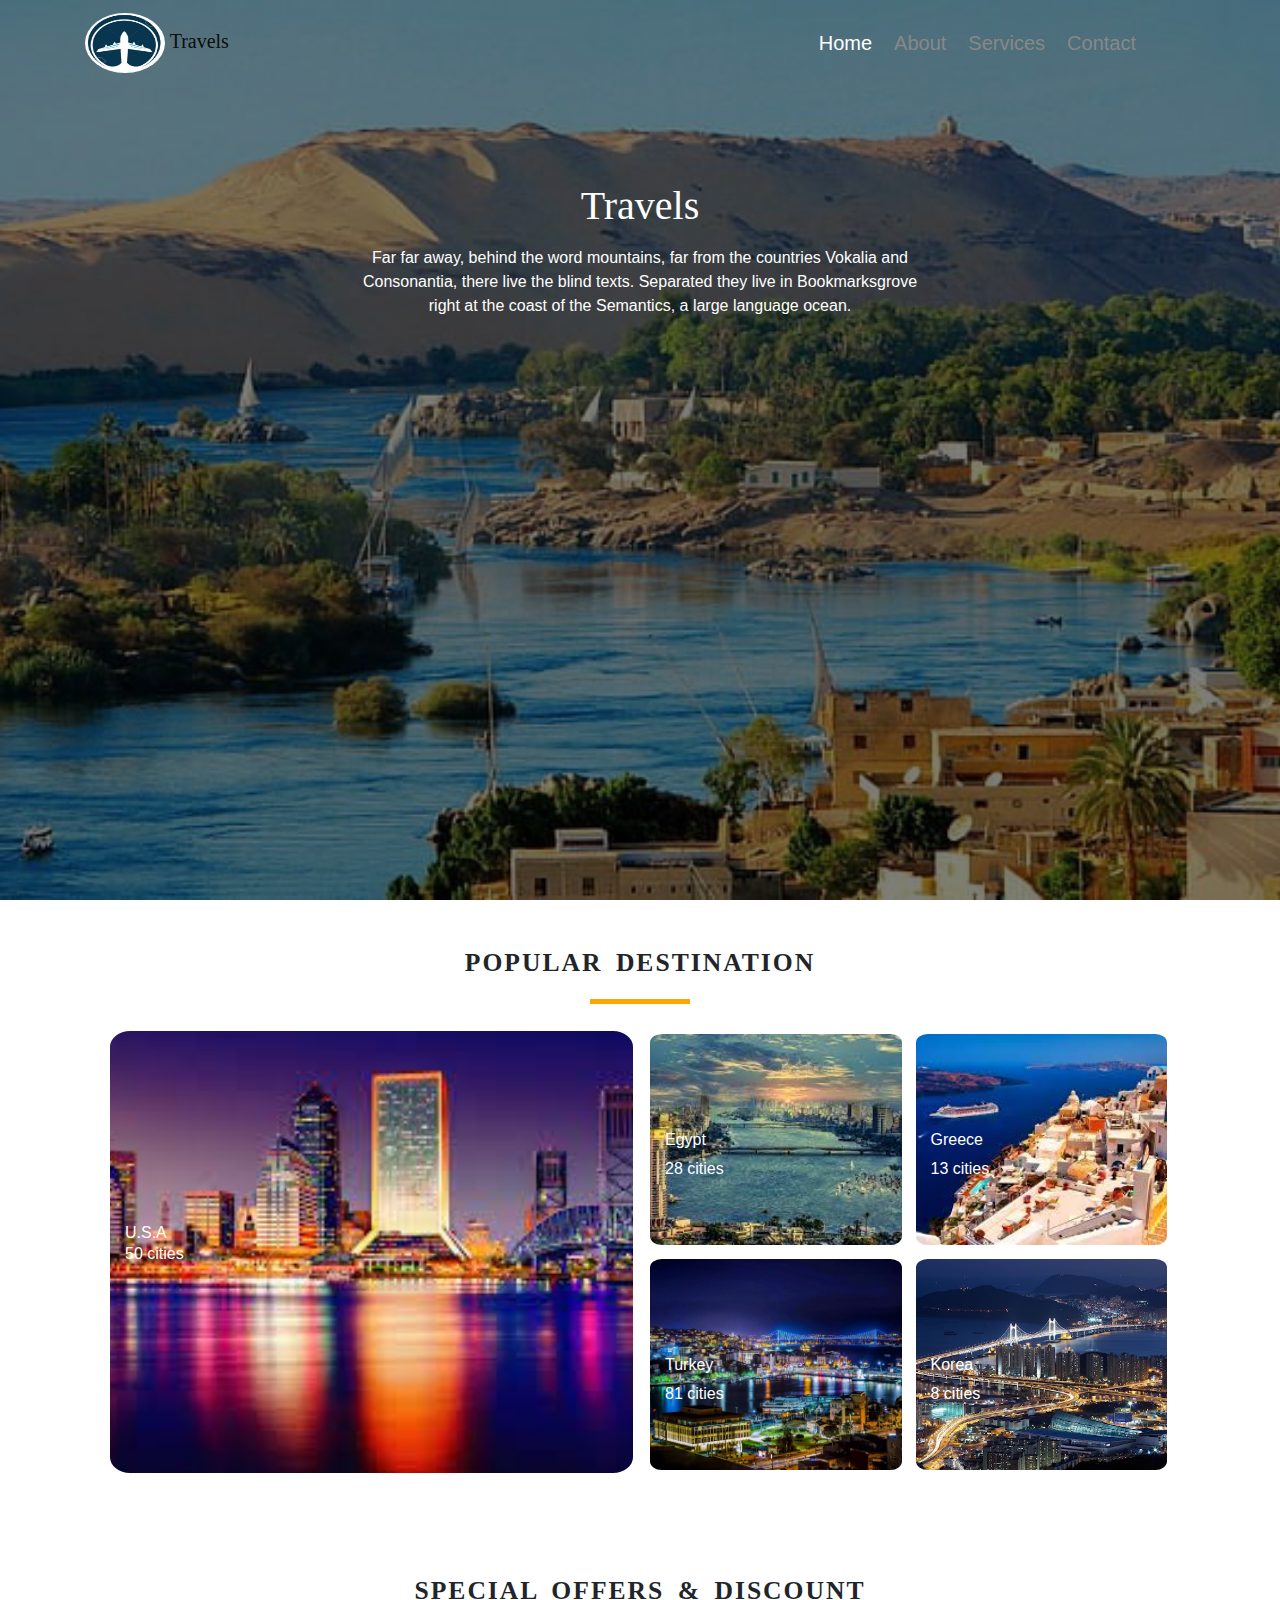
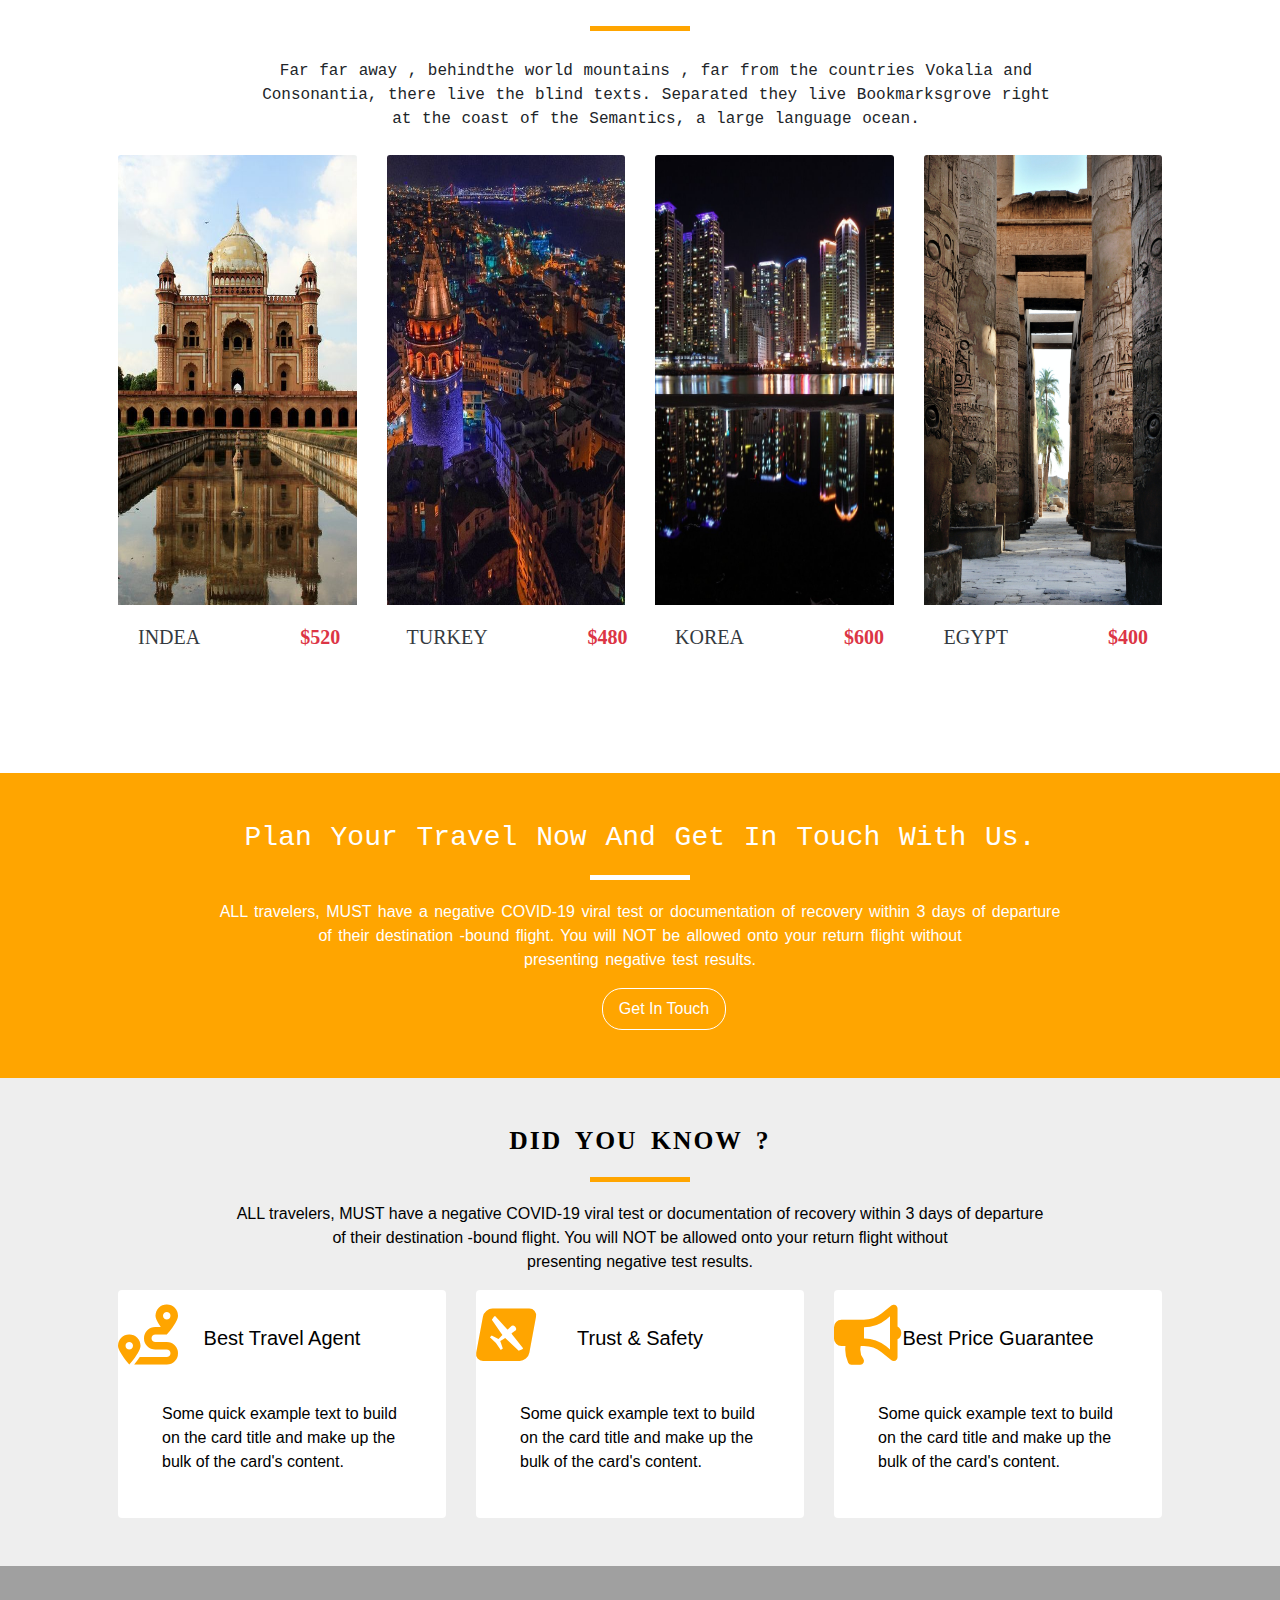
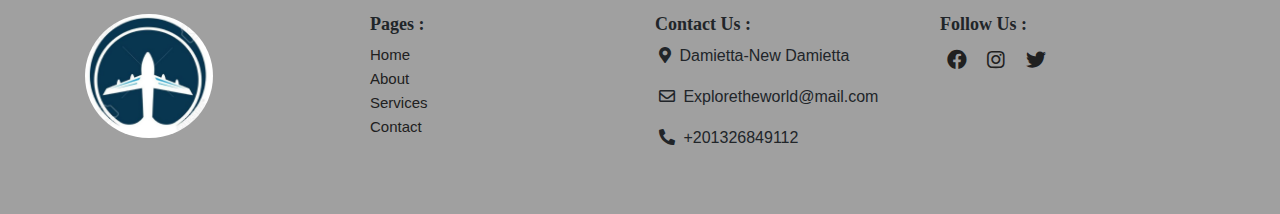
<file: home.html>
<!DOCTYPE html>
<html lang="en">

<head>
    <meta charset="UTF-8">
    <meta http-equiv="X-UA-Compatible" content="IE=edge">
    <meta name="viewport" content="width=device-width, initial-scale=1.0">
    <title>Travels-Home</title>
    <link rel="shortcut icon" href="images/logo1.jpg" type="image/x-icon">
    <link rel="stylesheet" href="css/all.min.css">
    <link rel="stylesheet" href="css/animate.css">
    <link rel="stylesheet" href="css/bootstrap.min.css">
    <link rel="stylesheet" href="css/aos.css">
    <link rel="stylesheet" href="css/homeStyle.css">
</head>

<body>

    <header>

        <nav class="navbar navbar-expand-md navbar-light">
            <div class="container">
                <a class="navbar-brand " href="#">
                    <img src="images/logo1.jpg" height="60" width="80" alt="" class="rounded-circle"> Travels
                </a>

                <button class="navbar-toggler" type="button" data-toggle="collapse" data-target="#navbarNav"
                    aria-controls="navbarNav" aria-expanded="false" aria-label="Toggle navigation">
                    <span class="navbar-toggler-icon"></span>
                </button>

                <div class="collapse navbar-collapse" id="navbarNav">
                    <ul class="navbar-nav ml-auto mr-5 ">
                        <li class="nav-item active">
                            <a class="nav-link" href="#"> Home <span class="sr-only">(current)</span></a>
                        </li>
                        <li class="nav-item">
                            <a class="nav-link" href="about.html">About</a>
                        </li>
                        <li class="nav-item">
                            <a class="nav-link" href="services.html">Services</a>
                        </li>
                        <li class="nav-item">
                            <a class="nav-link" href="#">Contact</a>
                        </li>

                    </ul>
                </div>
            </div><!-- container -->
        </nav><!-- nav -->

        <div class="container text-center wow pulse" data-wow-duration="2.5s">
            <h1 class="text-white mt-5 pt-5">Travels</h1>
            <p class="text-white w-50 m-auto pt-2">
                Far far away, behind the word mountains, far from the countries Vokalia and Consonantia, there live the
                blind texts. Separated they live in Bookmarksgrove right at the coast of the Semantics, a large language
                ocean.
            </p>
        </div>

    </header><!-- header -->



    <section class="dest">
        <div class="container p-5">
            <h2 class="text-center text-uppercase font-weight-bold ">Popular Destination</h2>

            <div class="row ">
                <div class="col-lg-6  c1">
                    <div
                        class="text-capitalize font-weight-bold pt-5 mt-5 pb-0 mb-0 align-bottom align-text-bottom texting">
                        <h6 class=" pt-5 mt-5 pb-0 mb-0 text-white ">u.s.a</h6>
                        <p class="text-lowercase font-weight-lighter  text-white ">50 cities</p>
                    </div> <!-- texting -->

                </div> <!-- c1 -->

                <div class="col-lg-6   c2">

                    <div class="row">

                        <div class="col-lg-6  c3">
                            <div
                                class="text-capitalize font-weight-bold pt-5 mt-5 pb-0 mb-0 align-bottom align-text-bottom texting">
                                <h6 class="  text-white ">egypt</h6>
                                <p class="text-lowercase font-weight-lighter  text-white ">28 cities</p>
                            </div> <!-- texting -->


                        </div> <!-- c3 -->

                        <div class="col-lg-6  c4">
                            <div
                                class="text-capitalize font-weight-bold pt-5 mt-5 pb-0 mb-0 align-bottom align-text-bottom texting">
                                <h6 class="text-white ">greece</h6>
                                <p class="text-lowercase font-weight-lighter  text-white ">13 cities</p>
                            </div> <!-- texting -->

                        </div> <!-- c4 -->

                        <div class="col-lg-6  c5">
                            <div
                                class="text-capitalize font-weight-bold pt-5 mt-5 pb-0 mb-0 align-bottom align-text-bottom texting">
                                <h6 class=" text-white ">Turkey</h6>
                                <p class="text-lowercase font-weight-lighter  text-white ">81 cities</p>
                            </div> <!-- texting -->

                        </div> <!-- c5 -->

                        <div class="col-lg-6  c6">
                            <div
                                class="text-capitalize font-weight-bold pt-5 mt-5 pb-0 mb-0 align-bottom align-text-bottom texting">
                                <h6 class="  text-white ">korea</h6>
                                <p class="text-lowercase font-weight-lighter  text-white ">8 cities</p>
                            </div> <!-- texting -->

                        </div> <!-- c6 -->

                    </div> <!-- row -->

                </div> <!-- c2 -->

            </div> <!-- row -->
        </div> <!-- containr -->
    </section> <!-- dest -->

    <section class="offer">
        <div class="container p-5">
            <h2 class="text-center text-uppercase font-weight-bold ">Special Offers & Discount</h2>
            <p class="para text-center w-100 p-2 m-3">Far far away , behindthe world mountains , far from the countries
                Vokalia and <br> Consonantia,
                there live the blind texts. Separated they live
                Bookmarksgrove right <br> at the coast of the Semantics, a large language ocean.</p>
            <div class="row">

                <div class="col-lg-3 col-md-6 ">
                    <div class="card mb-5 ">
                        <img src="images/31.jpg" class="card-img-top" alt="">
                        <div class="card-body d-flex">
                            <h4 class="title-card text-uppercase text-dark float-left">indea </h4>
                            <h6 class="title-card text-danger float-right num">$520</h6>
                        </div>
                    </div><!-- card1 -->
                </div> <!-- col1 -->

                <div class="col-lg-3 col-md-6 ">
                    <div class="card mb-5  ">
                        <img src="images/32.jpg" class="card-img-top" alt="">
                        <div class="card-body d-flex">
                            <h4 class="title-card text-uppercase text-dark float-left">Turkey </h4>
                            <h6 class="title-card text-danger float-right num">$480</h6>
                        </div>
                    </div>
                </div> <!-- col2 -->

                <div class="col-lg-3 col-md-6">
                    <div class="card mb-5 ">
                        <img src="images/9.jpg" class="card-img-top" alt="">
                        <div class="card-body d-flex">
                            <h4 class="title-card text-uppercase text-dark float-left">korea</h4>
                            <h6 class="title-card text-danger  float-right num">$600</h6>

                        </div>
                    </div>
                </div> <!-- col3 -->

                <div class="col-lg-3 col-md-6">
                    <div class="card mb-5 ">
                        <img src="images/33.jpg" class="card-img-top " alt="">
                        <div class="card-body d-flex">
                            <h4 class="title-card text-uppercase text-dark float-left">egypt</h4>
                            <h6 class="title-card text-danger  float-right num">$400</h6>

                        </div>
                    </div>
                </div> <!-- col1 -->
            </div> <!-- row -->
        </div> <!-- container -->


    </section> <!-- end of offers -->

    <section class="encorage">
        <div class="container p-5">
            <h3 class="text-capitalize font-weight-light text-monospace">Plan your travel now and get in touch with us.</h3>
            <p > ALL travelers, MUST have a negative COVID-19 viral test or documentation of recovery within 3 days of
                departure <br> of their destination -bound flight. You will NOT be
                allowed onto your return flight without <br> presenting negative test results.</p>
                <a href="#" class="btn px-3 py-2 ml-5  text-white"> Get In Touch</a>
        </div>
    </section> <!-- encorage -->

    <section class="know">
       <div class="container p-5">
        <h2 class="text-center text-uppercase font-weight-bold ">did you know ?</h2>
            <p class="text-center"> ALL travelers, MUST have a negative COVID-19 viral test or documentation of recovery within 3 days of
                departure <br> of their destination -bound flight. You will NOT be
                allowed onto your return flight without <br> presenting negative test results.</p>
        
            <div class="row">
                <div class="col-lg-4">
                    <div class="card">
                        <div class="card-body">
                          <h5 class="card-title text-center p-3"> <i class="fas fa-route fa-3x "></i> Best Travel Agent</h5>
                             <p class="card-text p-4">Some quick example text to build on the card title and make up the bulk of the card's content.</p>
                          
                        </div> <!-- card-body -->
                      </div> <!-- card -->
                </div> <!-- c1 -->

                <div class="col-lg-4">
                    <div class="card">
                        <div class="card-body">
                          <h5 class="card-title text-center p-3"> <i class="fab fa-avianex fa-3x"></i>Trust & Safety</h5>
                             <p class="card-text p-4">Some quick example text to build on the card title and make up the bulk of the card's content.</p>
                          
                        </div> <!-- card-body -->
                      </div> <!-- card -->

                </div><!-- c2 -->

                <div class="col-lg-4">
                    <div class="card">
                        <div class="card-body">
                          <h5 class="card-title text-center p-3 "><i class="fas fa-bullhorn fa-3x"></i>Best Price Guarantee</h5>
                             <p class="card-text p-4">Some quick example text to build on the card title and make up the bulk of the card's content.</p>
                          
                        </div> <!-- card-body -->
                      </div> <!-- card -->

                </div> <!--c3-->
            </div> <!-- row -->
        </div> <!-- container -->

    </section> <!-- know -->



    <footer class="footer  p-5">
        <section class="container">
            <div class="row">

                <div class="col-md-3 col-sm-6 footerfollow">
                    <img src="images/logo1.jpg" class="w-50 rounded-circle" alt="">


                </div><!-- 1footerfollow -->


                <div class="col-md-3 col-sm-6 footerpages">
                    <h6 class="footer-h6">Pages : </h6>
                    <ul>
                        <li><a href="home.html">Home </a></li>
                        <li><a href="#about">About</a></li>
                        <li><a href="#services">Services</a></a></li>
                        <li><a href="#contact">Contact</a></a></li>
                    </ul>
                </div><!-- 2 -->

                <div class="col-md-3 col-sm-6 footerContact">
                    <h6 class="footer-h6">Contact Us : </h6>
                    <div class="">
                        <p> <i class="fas fa-map-marker-alt p-1"></i> Damietta-New Damietta</p>
                        <p> <i class="far fa-envelope p-1"></i> Exploretheworld@mail.com</p>
                        <p> <i class="fas fa-phone-alt p-1"></i> +201326849112 </p>
                    </div>
                </div><!-- 3  -->

                <div class="col-md-3 col-sm-6 footerfollow">
                    <h6 class="footer-h6">Follow Us : </h6>
                    <ul class="">
                        <li><a href="#travelfacebook"><i class="  fab fa-facebook"></i></a></li>
                        <li><a href="#travelinstgram"><i class="  fab fa-instagram"></i></a></li>
                        <li><a href="#traveltwitter"><i class="  fab fa-twitter"></i></a></li>
                    </ul>
                </div><!-- 4 -->



            </div><!-- row -->
        </section> <!-- container footer -->
    </footer>



    <script src="js/jquery-3.5.1.slim.min.js"></script>
    <script src="js/bootstrap.bundle.min.js"></script>
    <script src="js/wow.min.js"></script>
    <script>
        new WOW().init();
    </script>
    <script src="js/aos.js"></script>
    <script>
        AOS.init();
    </script>
</body>

</html>
</file>
<file: css/homeStyle.css>
*{
    padding: 0px;margin: 0px;
}
html{
    scroll-behavior: smooth;
}
header{
    min-height:100vh ;
    background-image:linear-gradient(rgba(0, 0, 0, 0.5),rgba(0, 0, 0, 0.5)) ,url(../images/15.jpg);
    background-position: center;
    background-size: cover;
    background-repeat: no-repeat;
    background-attachment: fixed;
}

.navbar-brand , header h1 , .h2 , .menu h4 ,.carousel-item h5{
    font-family:cursive;
}
.active .nav-link{
    color: white !important;
}
.nav-item{
    font-size: 20px;
    padding: 3px;
}
.nav-link{
    color: #888 !important;
}
.nav-link:hover{
    color:orange !important;
    text-decoration: underline;
    
}
h2 {
    margin-bottom: 15px;
    font-size: 1.6rem;
    word-spacing: 5px;
    letter-spacing: 2px;
    font-family:Cambria, Cochin, Georgia, Times, 'Times New Roman', serif;
}

h2::after {
    content: "";
    display: block;
    width: 100px;
    height: 5px;
    background-color: orange;
    margin: 20px auto;
}
 
 .c1{
    min-height: 50vh;
    background-image:url(../images/30.jpg);
    background-position: center;
    background-size: cover;
    background-repeat: no-repeat;
    border: white 7px solid;
    border-radius: 5%;

}
.c2{
    border: white 3px solid;
    
}

.c3{
    min-height: 25vh;
    background-image:url(../images/27.jpg);
    background-position: center;
    background-size: cover;
    background-repeat: no-repeat; 
    border: white 7px solid;
    border-radius: 7%;

}
.c4{
    min-height: 25vh;
    background-image:url(../images/29.jpg);
    background-position: center;
    background-size: cover;
    background-repeat: no-repeat;
    border: white 7px solid;
    border-radius: 7%;

}
.c5{
    min-height: 25vh;
    background-image:url(../images/28.jpg);
    background-position: center;
    background-size: cover;
    background-repeat: no-repeat;
    border: white 7px solid;
    border-radius: 7%;

}
.c6{
    min-height: 25vh;
    background-image:url(../images/25.jpg);
    background-position: center;
    background-size: cover;
    background-repeat: no-repeat;
    border: white 7px solid;
    border-radius: 7%;

}

/* section offers*/

.para{
    word-spacing: 1px;
    font-family: monospace;
}
.title-card{
    font-size: 20px;
    font-family: Cambria, Cochin, Georgia, Times, 'Times New Roman', serif;
}

.num{
    font-size: 20px;
    font-weight: bold;
    margin-left: 100px;
}
.card{
    
    border: none;
    transition:transform 1s;
}


.card-img-top{
    height:50vh;
}


.encorage {
    text-align: center;
    background-color: orange;
   
}

.encorage p,h3 {
    
    word-spacing: 2px;
    
    color: white !important;
}
.encorage h3::after {
    content: "";
    display: block;
    width: 100px;
    height: 5px;
    background-color:white;
    margin: 20px auto;
}

.encorage a:hover{
    background-color: white;
    color: orange !important;
}
.encorage a{
    border: white 1px solid;
    border-radius: 20px;
}


.know{
    background-color: #eee;
    
    color: black;
}

.know .card{
   position: relative;
}
.know i{
    color: orange;
    position: absolute;
    left: 0px;
    top: 15px;

}
.know .card:hover{
    box-shadow: 10px 10px 10px  5px #aaaaaa;
    

}
.know .card:hover i{
    position: absolute;
    left: 20px;
}
.know .card:hover h5{
    font-size: 20px;
    word-spacing: 1px;
    letter-spacing: 1px;
}



/*Footer*/
footer{
    background-color: #a0a0a0;
}
footer ul{
    list-style: none;
}
.footerfollow ul li{
    display: inline-block;
     margin:2px 7px;
}
.footerfollow ul li a{
    padding-right: 2px;
    font-size: 20px;
    color: #202020;
}

.footer-h6{
   font-size: 18px;
   font-family: serif;
   font-weight: bold;
}
.footerpages a{
    color: #202020;
    font-size: 15px;
}
.footerpages a:hover,.footerfollow ul li a:hover{
 color: #00555E;
}
</file>
